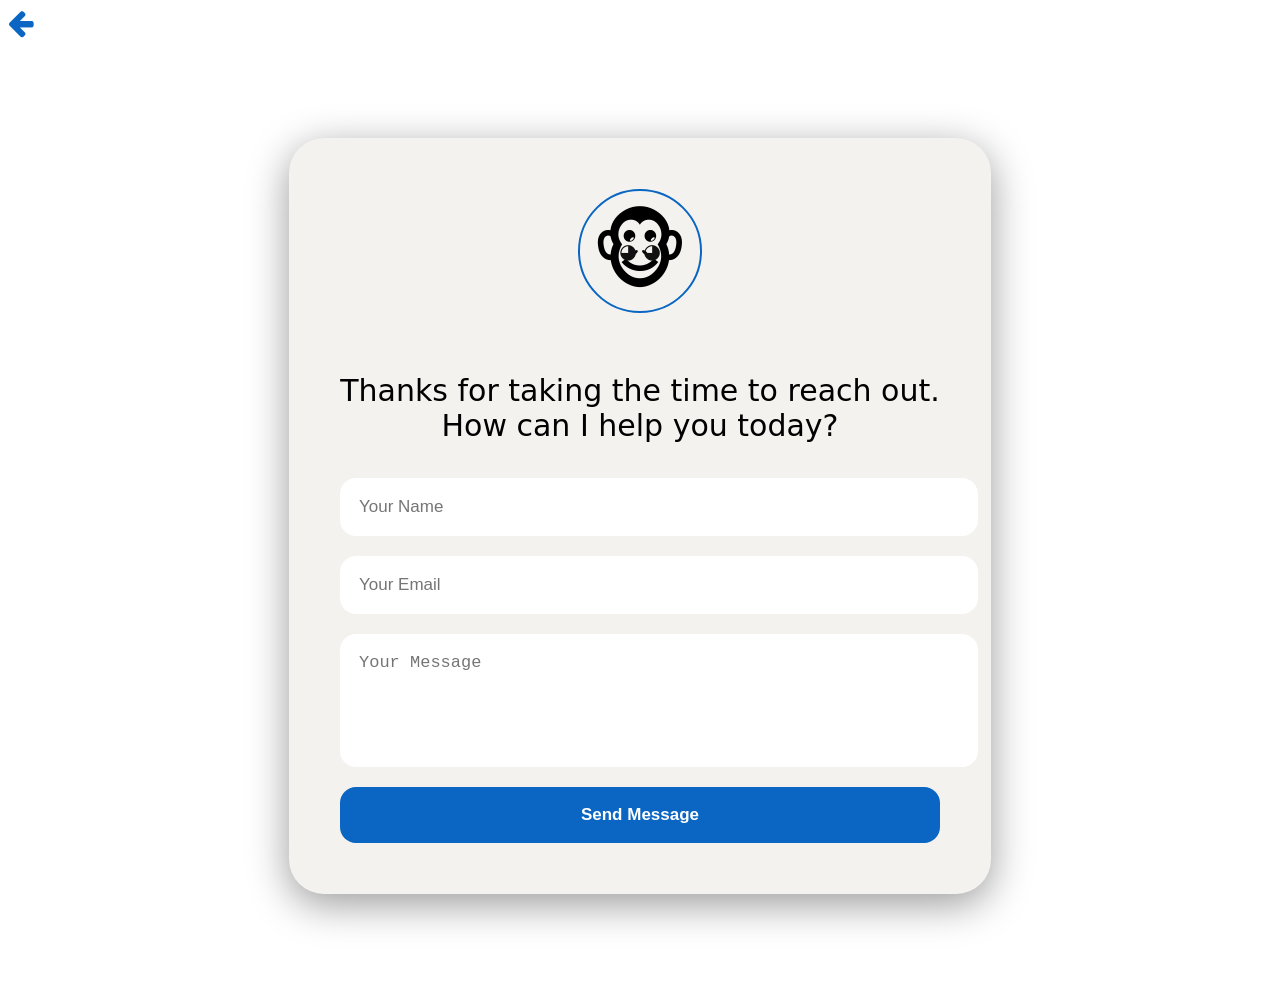
<file: contactForm.html>
<!DOCTYPE html>
<html lang="en">
<head>
    <meta charset="UTF-8">
    <meta name="viewport" content="width=device-width, initial-scale=1.0">
    <title>Document</title>
    <link rel="stylesheet" href="contactForm.css">
    <link rel="stylesheet" href="https://cdnjs.cloudflare.com/ajax/libs/font-awesome/4.7.0/css/font-awesome.min.css">
</head>
<body>
    <div class="arrow">
        <a href="/index.html"><i class="fa fa-arrow-left"></i></a>
    </div>

    <section class="contact" id="contact">

  <div class="contact-card">

    <div class="contact-avatar">
      🐵
    </div>

    <form class="contact-form">

      <h2>Thanks for taking the time to reach out. How can I help you today?</h2>

      <input type="text" placeholder="Your Name" required>

      <input type="email" placeholder="Your Email" required>

      <textarea placeholder="Your Message" rows="5" required></textarea>

      <button type="submit"> Send Message </button>

    </form>

  </div>

</section>
</body>
</html>
</file>
<file: contactForm.css>
body{
    font-family: system-ui, -apple-system, BlinkMacSystemFont, 'Segoe UI', Roboto, Oxygen, Ubuntu, Cantarell, 'Open Sans', 'Helvetica Neue', sans-serif;
}

.arrow i{
    font-size: 30px;
    font-weight: 300;
    color: #0A66C2;
}

.contact{
    padding:100px 10%;
    display:flex;
    justify-content:center;
    align-items:center;
}

.contact-card{
    width:100%;
    max-width:600px;
    background:#f3f2ef;
    border:1px solid rgba(255,255,255,0.1);
    border-radius:35px;
    padding:50px;
    position:relative;
    overflow:hidden;
    box-shadow:0 10px 40px rgba(0,0,0,0.4);
}

/* MONKEY */
.contact-avatar{
    width:120px;
    height:120px;
    background:#f3f2ef;
    border:2px solid #0A66C2;
    border-radius:50%;
    display:flex;
    justify-content:center;
    align-items:center;
    font-size:85px;
    margin:0 auto 35px;
    position:relative;
    transition:0.4s;
    animation: blink 6s infinite;
}

/* Eyes */
.contact-avatar::before{
    content:"◕ ◕";
    position:absolute;
    font-size:20px;
    top:48px;
    color:#111;
    animation: eyeBlink 6s infinite;
}

/* Blink Animation */
@keyframes eyeBlink{
    0%, 95%, 100%{
        content:"◕ ◕";
    }

    96%{
        content:"─ ─";
    }
}

/* Head movement when typing */
.contact-form:focus-within ~ .contact-avatar,
.contact-card:focus-within .contact-avatar{
    animation:
    lookAround 1.5s infinite alternate,
    blink 6s infinite;
}

@keyframes lookAround{
    0%{
        transform:rotate(-5deg);
    }

    100%{
        transform:rotate(5deg);
    }
}

/* FORM */
.contact-form{
    display:flex;
    flex-direction:column;
    gap:20px;
}

.contact-form h2{
    color:black;
    text-align:center;
    font-size:30px;
    font-weight: 400;
    margin-bottom:15px;
}

.contact-form input,
.contact-form textarea{
    width:100%;
    padding:18px;
    border:none;
    outline:none;
    border-radius:16px;
    background:#ffffff;
    color: #000;
    font-size:17px;
    border:1px solid transparent;
    transition:0.3s;
}

.contact-form input:focus,
.contact-form textarea:focus{
    border:1px solid #2d333b;
    box-shadow:0 0 12px rgba(10, 102, 194, 1);
}

.contact-form textarea{
    resize:none;
}

.contact-form button{
    border:none;
    padding:18px;
    border-radius:16px;
    background: #0A66C2;
    color:white;
    font-size:17px;
    font-weight:600;
    cursor:pointer;
    transition:0.3s;
}

.contact-form button:hover{
    transform:translateY(-2px);
    box-shadow:0 10px 20px rgb(1, 32, 62);
}


/* mobile */

@media(max-width:768px){

    .contact{
        padding:80px 20px;
    }

    .contact-card{
        padding:35px 25px;
        border-radius:25px;
    }

    .contact-avatar{
        width:95px;
        height:95px;
        font-size:65px;
        margin-bottom:25px;
    }

    .contact-avatar::before{
        top:38px;
        font-size:16px;
    }

    .contact-form h2{
        font-size:26px;
    }

    .contact-form input,
    .contact-form textarea{
        padding:15px;
        font-size:15px;
    }

    .contact-form button{
        padding:15px;
        font-size:15px;
    }

}
</file>
